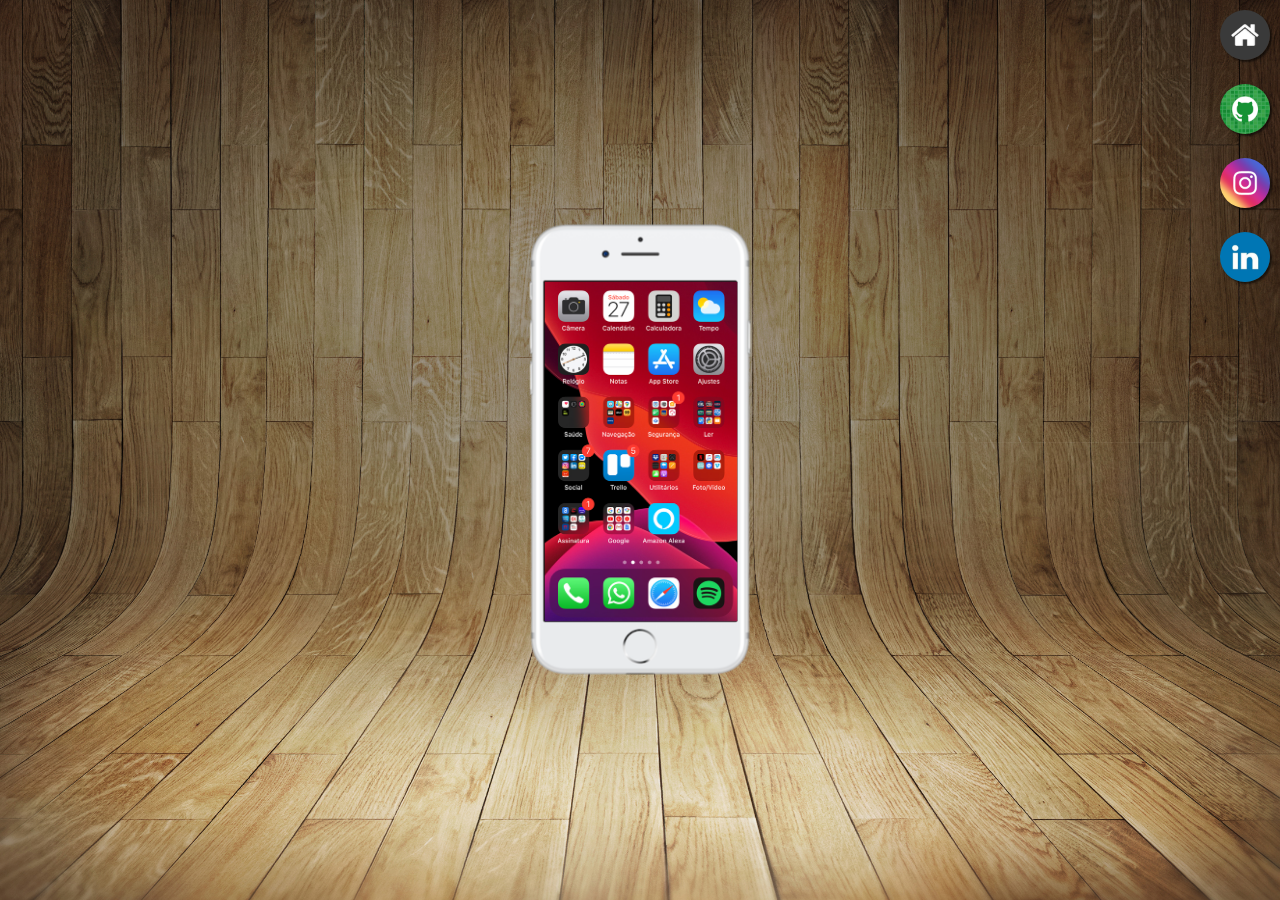
<file: index.html>
<!DOCTYPE html>
<html lang="pt-br">
<head>
    <meta charset="UTF-8">
    <meta http-equiv="X-UA-Compatible" content="IE=edge">
    <meta name="viewport" content="width=device-width, initial-scale=1.0">
    <title>Porjeto redes sociais</title>
    <link rel="stylesheet" href="estilos/style.css">
    <link rel="shortcut icon" href="favicon.ico" type="image/x-icon">
</head>
<body>
    <main>
        <section id="telefone">
            <iframe src="home.html" name="tela" id="tela" frameborder="0"></iframe>

        </section>

        <section id="rede-social">

            <a href="home.html" target="tela"><img src="imagens/logo-home.jpg" alt="home"></a><br>

            <a href="#" target="tela"><img src="imagens/logo-github.jpg" alt="git"></a><br>

            <a href="#" target="tela"><img src="imagens/logo-instagram.jpg" alt="insta"></a><br>

            <a href="#" target="_blank"> <img src="imagens/linkedin-wally.jpg" alt="linkedin"></a><br>

        </section>
    </main>
</body>
</html>
</file>
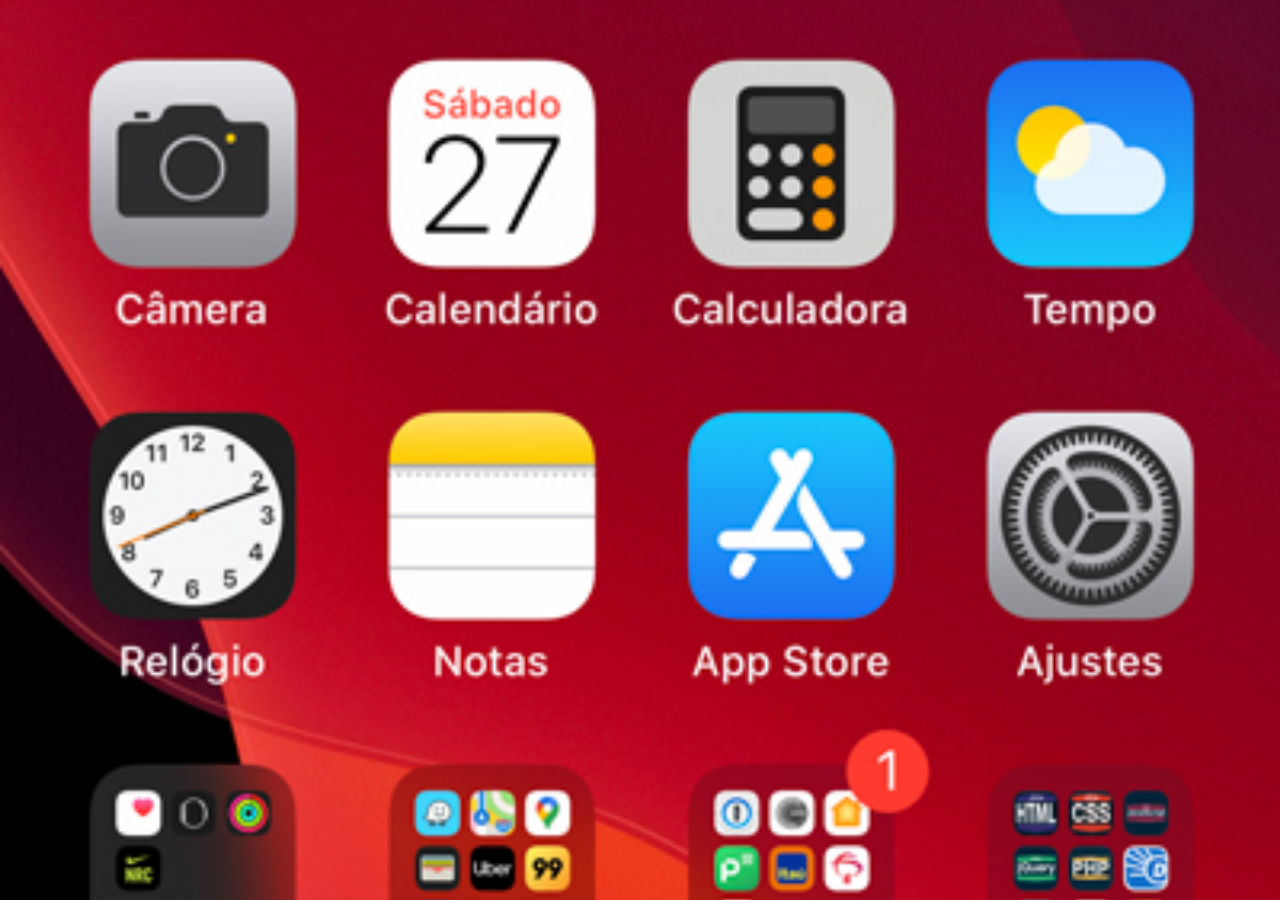
<file: home.html>
<!DOCTYPE html>
<html lang="en">
<head>
    <meta charset="UTF-8">
    <meta http-equiv="X-UA-Compatible" content="IE=edge">
    <meta name="viewport" content="width=device-width, initial-scale=1.0">
    <title>Home</title>

    <style>
        *{
            margin: 0px;
            padding: 0px;
        }

        body {
            width: 100vw;
            height: 100vh;
            background: black url('imagens/tela-home.jpg') no-repeat top center;
            background-size: cover;

            
        }


    </style>
</head>
<body>
    
</body>
</html>
</file>
<file: estilos/style.css>
@charset "UTF-8";

*{
    margin: 0px;
    padding: 0px;
    font-family: Arial, Helvetica, sans-serif;
}

html, body {
    height: 100vh;
    width: 100vw;
    
}

body {
    margin: 0px;
    background: url('../imagens/fundo-madeira.jpg') no-repeat top center;
    background-size: cover;
    background-attachment: fixed;
    overflow: hidden;
}

main {
    position: relative;
    height: 100vh;
    

}

section#telefone {
    position: absolute;
    top: 50%;
    left: 50%;
    transform: translate(-50%, -50%);

    height: 627px;
    width: 311px;
    background: url('../imagens/frame-iphone\ 2.png') no-repeat;
}

section#rede-social {
    text-align: right;
}

section#rede-social img {
    width: 50px;
    border-radius: 50%;
    margin: 10px;
    box-shadow: 2px 2px 2px rgba(0, 0, 0, 0.575);
    
}

section#rede-social img:hover {
    border: 2px solid rgb(194, 191, 191);
    transition: .1s;
    
}



iframe#tela {
    position: relative;
    top: 145px;
    left: 59.5px;
    width: 193px;
    height: 340px;
}
</file>
